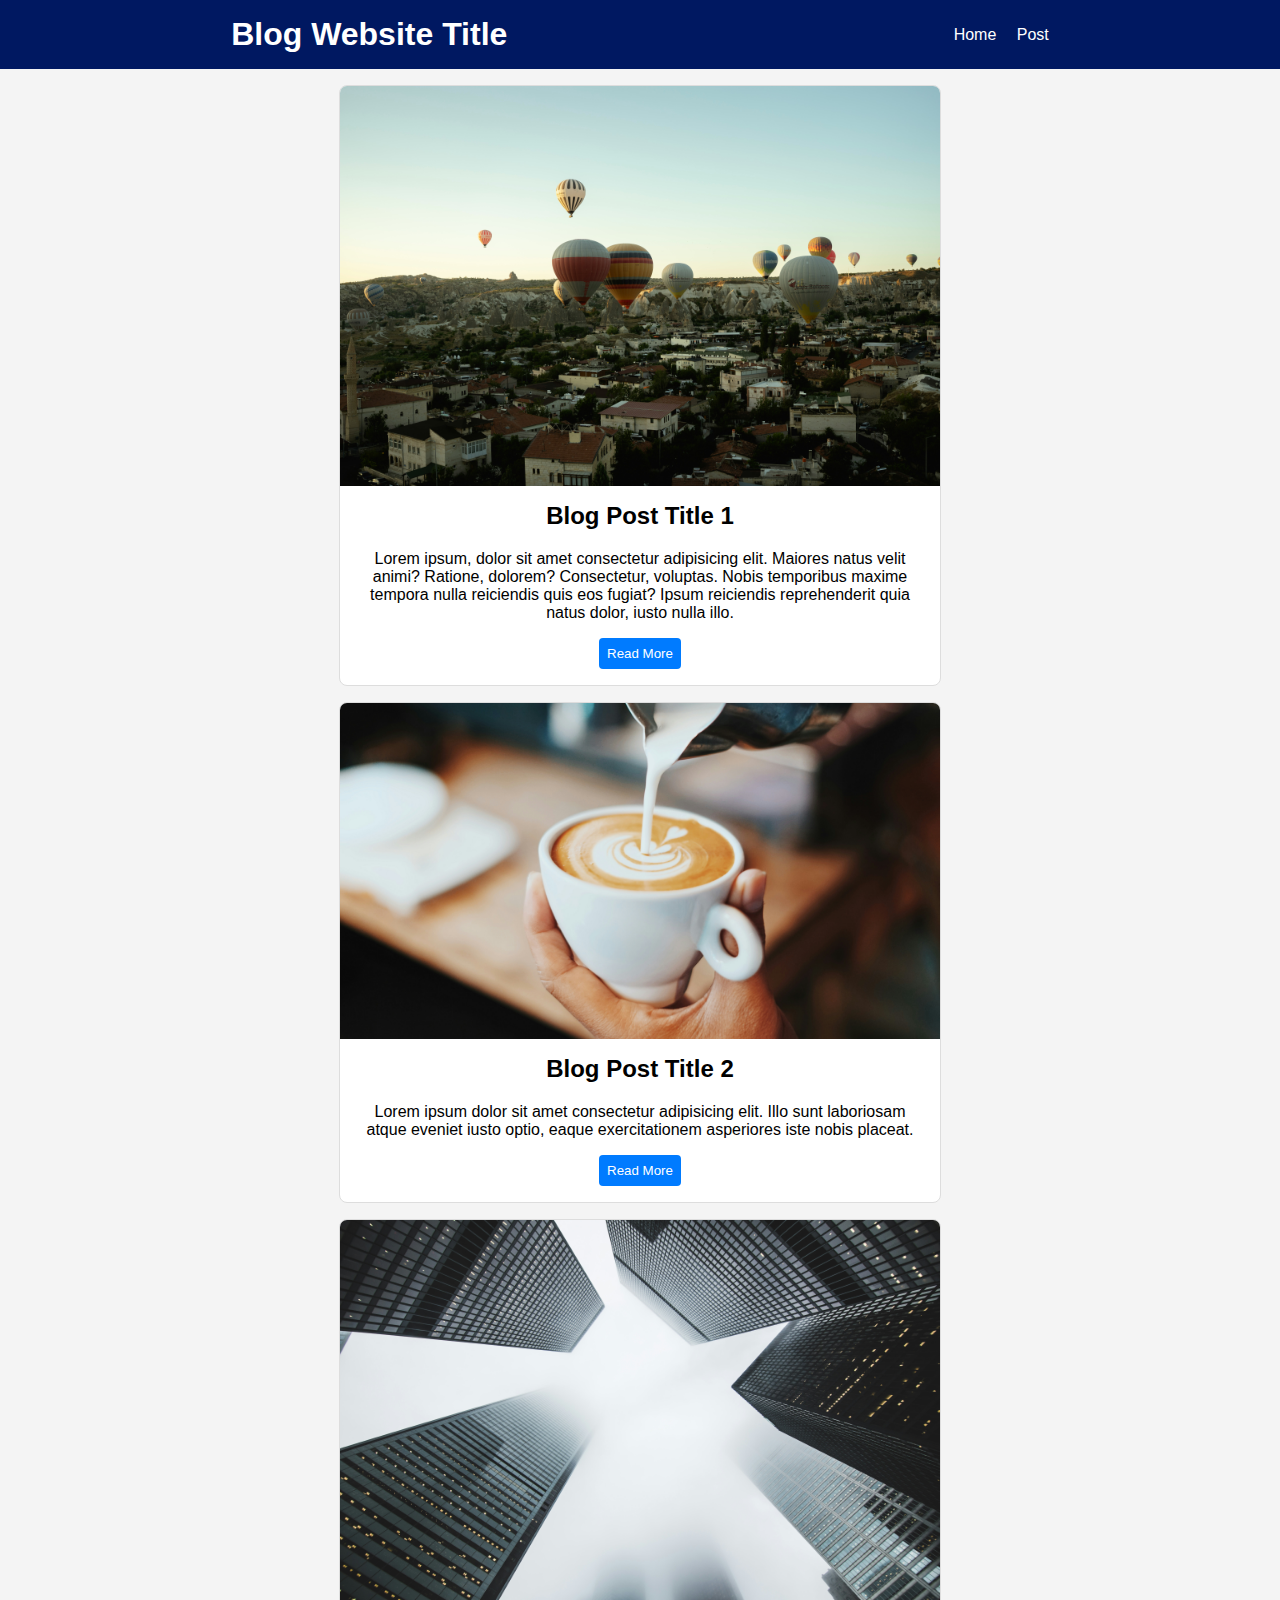
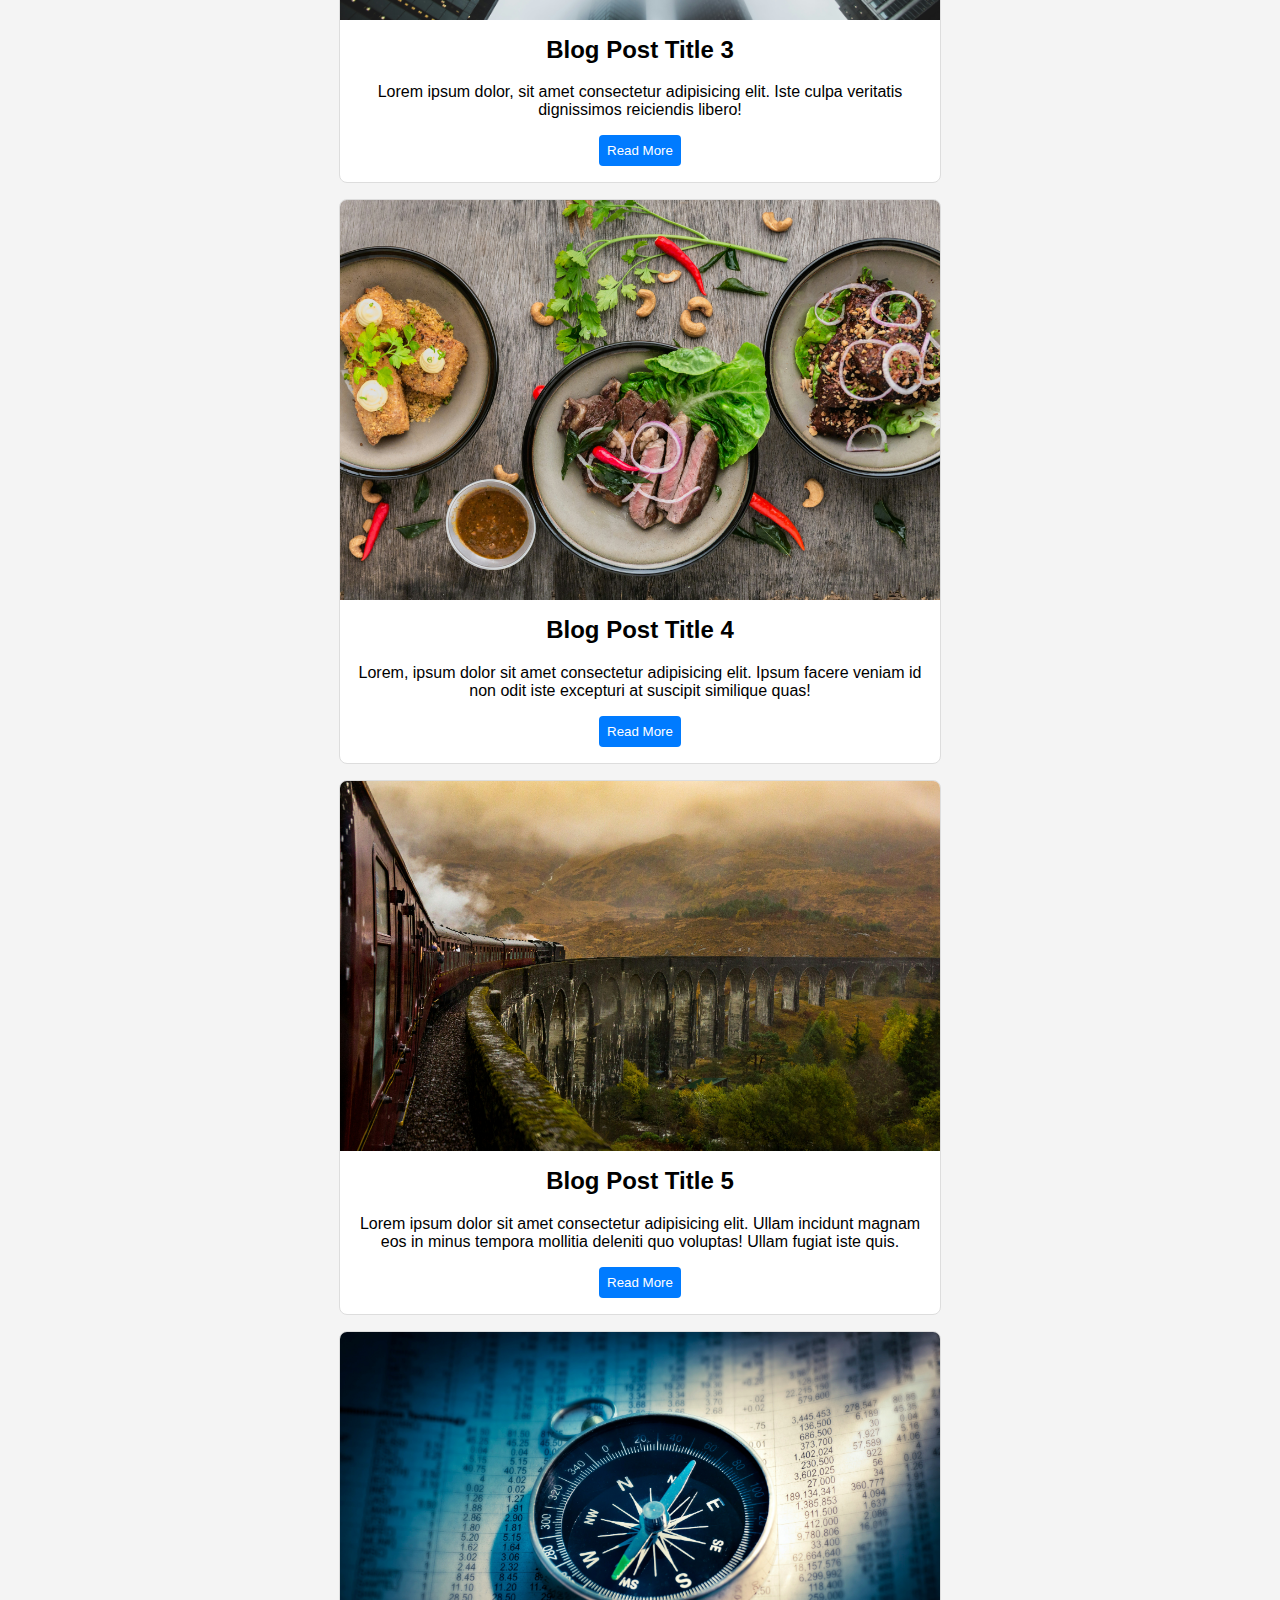
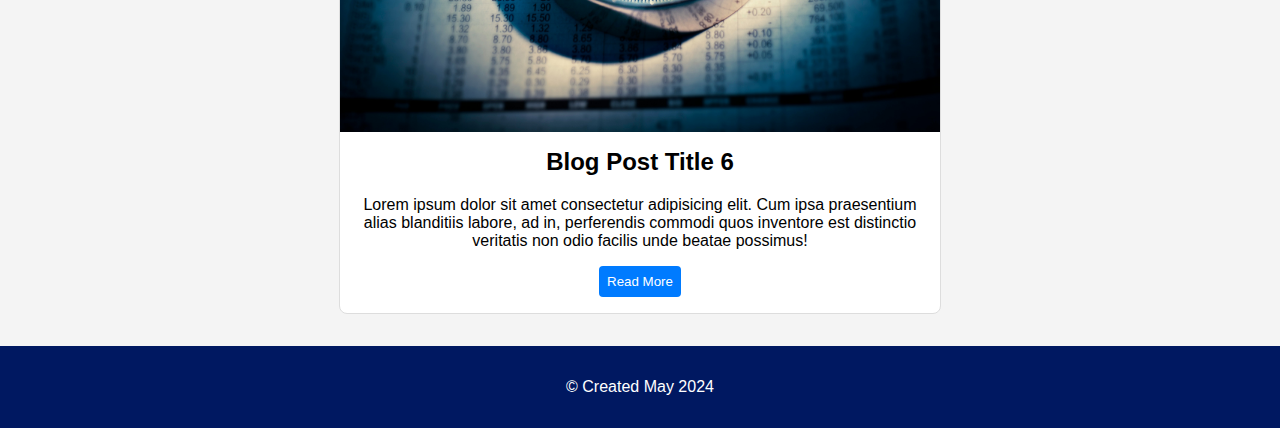
<file: index.html>
<!DOCTYPE html>
<html lang="en">

<head>
    <meta charset="UTF-8">
    <meta name="viewport" content="width=device-width, initial-scale=1.0">
    <title>Blog Homepage</title>
    <link rel="stylesheet" href="styles.css">
</head>

<body>
        <nav class="navbar">
            <h1>Blog Website Title</h1>
            <div>
                <a href="index.html">Home</a>
                <a href="post.html">Post</a>
            </div>
        </nav>

    <main class="grid-container">
        <article class="blog-card">
            <img src="static/hotAir.jpeg" alt="Hot Air Balloon">
            <div class="card-content">
                <h2>Blog Post Title 1</h2>
                <p>Lorem ipsum, dolor sit amet consectetur adipisicing elit. Maiores natus velit animi? Ratione,
                    dolorem? Consectetur, voluptas. Nobis temporibus maxime tempora nulla reiciendis quis eos fugiat?
                    Ipsum reiciendis reprehenderit quia natus dolor, iusto nulla illo.</p>
                <button class="read-more">Read More</button>
            </div>
        </article>
        <article class="blog-card">
            <img src="static/coffee.jpg" alt="Coffee">
            <div class="card-content">
                <h2>Blog Post Title 2</h2>
                <p>Lorem ipsum dolor sit amet consectetur adipisicing elit. Illo sunt laboriosam atque eveniet iusto
                    optio, eaque exercitationem asperiores iste nobis placeat.</p>
                <button class="read-more">Read More</button>
            </div>
        </article>
        <article class="blog-card">
            <img src="static/buidlings.jpg" alt="Buidlings">
            <div class="card-content">
                <h2>Blog Post Title 3</h2>
                <p>Lorem ipsum dolor, sit amet consectetur adipisicing elit. Iste culpa veritatis dignissimos reiciendis
                    libero!</p>
                <button class="read-more">Read More</button>
            </div>
        </article>
        <article class="blog-card">
            <img src="static/meat.jpeg" alt="Food Platter">
            <div class="card-content">
                <h2>Blog Post Title 4</h2>
                <p>Lorem, ipsum dolor sit amet consectetur adipisicing elit. Ipsum facere veniam id non odit iste
                    excepturi at suscipit similique quas!</p>
                <button class="read-more">Read More</button>
            </div>
        </article>
        <article class="blog-card">
            <img src="static/bridge.jpeg" alt="Bridge">
            <div class="card-content">
                <h2>Blog Post Title 5</h2>
                <p>Lorem ipsum dolor sit amet consectetur adipisicing elit. Ullam incidunt magnam eos in minus tempora
                    mollitia deleniti quo voluptas! Ullam fugiat iste quis.</p>
                <button class="read-more">Read More</button>
            </div>
        </article>
        <article class="blog-card">
            <img src="static/compass.jpeg" alt="Compass">
            <div class="card-content">
                <h2>Blog Post Title 6</h2>
                <p>Lorem ipsum dolor sit amet consectetur adipisicing elit. Cum ipsa praesentium alias blanditiis
                    labore, ad in, perferendis commodi quos inventore est distinctio veritatis non odio facilis unde
                    beatae possimus!</p>
                <button class="read-more">Read More</button>
            </div>
        </article>
    </main>

    <footer class="footer">
        <p>&copy; Created May 2024</p>
    </footer>
</body>

</html>
</file>
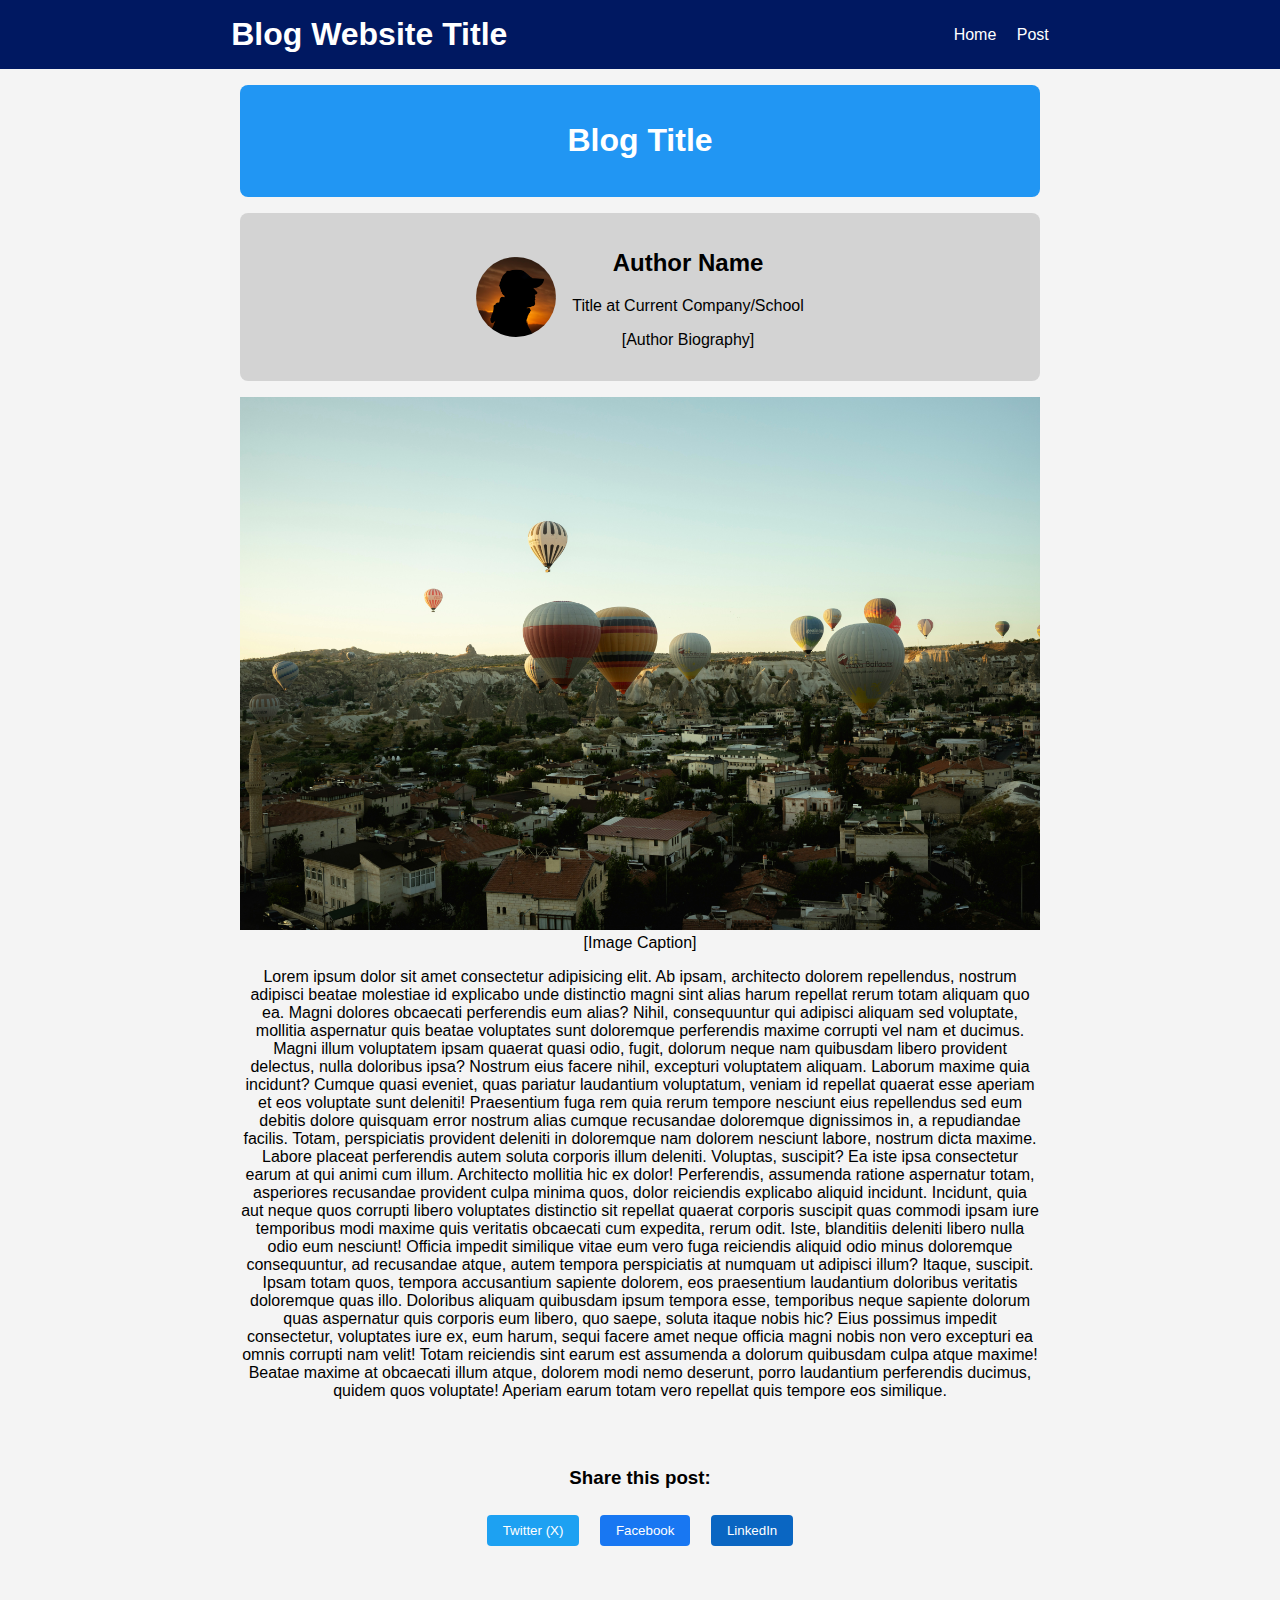
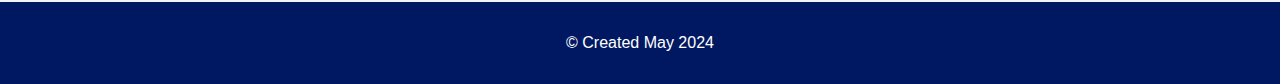
<file: post.html>
<!DOCTYPE html>
<html lang="en">
<head>
    <meta charset="UTF-8">
    <meta name="viewport" content="width=device-width, initial-scale=1.0">
    <title>Blog Post</title>
    <link rel="stylesheet" href="styles.css">
</head>
<body>
    <nav class="navbar">
        <h1>Blog Website Title</h1>
        <div>
            <a href="index.html">Home</a>
            <a href="post.html">Post</a>
        </div>
    </nav>

    <main class="post-container">
        <header class="post-header">
            <h1>Blog Title</h1>
        </header>
        
        <section class="author-info">
            <img src="static/profile.png" alt="Author Avatar" class="avatar">
            <div class="author-details">
                <h2>Author Name</h2>
                <p>Title at Current Company/School</p>
                <p>[Author Biography]</p>
            </div>
        </section>
        
        <article class="post-content">
            <img src="static/hotAir.jpeg" alt="Hot Air Balloon">
            <figcaption>[Image Caption]</figcaption>
            <p>Lorem ipsum dolor sit amet consectetur adipisicing elit. Ab ipsam, architecto dolorem repellendus, nostrum adipisci beatae molestiae id explicabo unde distinctio magni sint alias harum repellat rerum totam aliquam quo ea. Magni dolores obcaecati perferendis eum alias? Nihil, consequuntur qui adipisci aliquam sed voluptate, mollitia aspernatur quis beatae voluptates sunt doloremque perferendis maxime corrupti vel nam et ducimus. Magni illum voluptatem ipsam quaerat quasi odio, fugit, dolorum neque nam quibusdam libero provident delectus, nulla doloribus ipsa? Nostrum eius facere nihil, excepturi voluptatem aliquam. Laborum maxime quia incidunt? Cumque quasi eveniet, quas pariatur laudantium voluptatum, veniam id repellat quaerat esse aperiam et eos voluptate sunt deleniti! Praesentium fuga rem quia rerum tempore nesciunt eius repellendus sed eum debitis dolore quisquam error nostrum alias cumque recusandae doloremque dignissimos in, a repudiandae facilis. Totam, perspiciatis provident deleniti in doloremque nam dolorem nesciunt labore, nostrum dicta maxime. Labore placeat perferendis autem soluta corporis illum deleniti. Voluptas, suscipit? Ea iste ipsa consectetur earum at qui animi cum illum. Architecto mollitia hic ex dolor! Perferendis, assumenda ratione aspernatur totam, asperiores recusandae provident culpa minima quos, dolor reiciendis explicabo aliquid incidunt. Incidunt, quia aut neque quos corrupti libero voluptates distinctio sit repellat quaerat corporis suscipit quas commodi ipsam iure temporibus modi maxime quis veritatis obcaecati cum expedita, rerum odit. Iste, blanditiis deleniti libero nulla odio eum nesciunt! Officia impedit similique vitae eum vero fuga reiciendis aliquid odio minus doloremque consequuntur, ad recusandae atque, autem tempora perspiciatis at numquam ut adipisci illum? Itaque, suscipit. Ipsam totam quos, tempora accusantium sapiente dolorem, eos praesentium laudantium doloribus veritatis doloremque quas illo. Doloribus aliquam quibusdam ipsum tempora esse, temporibus neque sapiente dolorum quas aspernatur quis corporis eum libero, quo saepe, soluta itaque nobis hic? Eius possimus impedit consectetur, voluptates iure ex, eum harum, sequi facere amet neque officia magni nobis non vero excepturi ea omnis corrupti nam velit! Totam reiciendis sint earum est assumenda a dolorum quibusdam culpa atque maxime! Beatae maxime at obcaecati illum atque, dolorem modi nemo deserunt, porro laudantium perferendis ducimus, quidem quos voluptate! Aperiam earum totam vero repellat quis tempore eos similique.</p>
            
        </article>

        <section class="social-sharing">
            <h3>Share this post:</h3>
            <button class="social-button twitter">Twitter (X)</button>
            <button class="social-button facebook">Facebook</button>
            <button class="social-button linkedin">LinkedIn</button>
        </section>
    </main>

    <footer class="footer">
        <p>&copy; Created May 2024</p>
    </footer>
</body>
</html>
</file>
<file: styles.css>
body {
    font-family: Arial, sans-serif;
    margin: 0;
    padding: 0;
    box-sizing: border-box;
    text-align: center;
    background-color: #f4f4f4;
}

.navbar {
    display: flex;
    justify-content: space-between;
    background-color: #001861;
    color: white;
    padding: 1rem;
}

.navbar h1, .navbar div {
    margin: auto;
}

.navbar a {
    color: white;
    text-decoration: none;
    margin-left: 1rem;
}

.grid-container {
    display: grid;
    grid-template-columns: 1fr;
    gap: 1rem;
    padding: 1rem;
}

.blog-card {
    background: white;
    border: 1px solid #ddd;
    border-radius: 8px;
    overflow: hidden;
    display: flex;
    flex-direction: column;
    max-width: 600px;
    margin: auto;
}

.blog-card img {
    width: 100%;
    height: auto;
}

.card-content {
    padding: 1rem;
}

.card-content h2 {
    margin-top: 0;
}

.read-more {
    background-color: #007BFF;
    color: white;
    border: none;
    padding: 0.5rem;
    cursor: pointer;
    border-radius: 4px;
}

.footer {
    background-color: #001861;
    color: black;
    text-align: center;
    padding: 1rem;
    margin-top: 1rem;
}

.post-container {
    display: grid;
    grid-template-columns: 1fr;
    padding: 1rem;
    gap: 1rem;
    max-width: 800px;
    margin: auto;
}

.post-header {
    text-align: center;
    background-color: #2196F3;
    color: white;
    padding: 1rem;
    border-radius: 8px;
}

.author-info {
    display: flex;
    align-items: center;
    gap: 1rem;
    background: #D3D3D3;
    padding: 1rem;
    border-radius: 8px;
    justify-content: center;
}

.author-info .avatar {
    width: 80px;
    height: 80px;
    border-radius: 50%;
}

.post-content img {
    width: 100%;
    height: auto;
}

.social-sharing {
    text-align: center;
    padding: 1rem;
}

.social-sharing .social-button {
    margin: 0.5rem;
    padding: 0.5rem 1rem;
    border: none;
    color: white;
    cursor: pointer;
    border-radius: 4px;
}

.social-sharing .twitter {
    background-color: #1DA1F2;
}

.social-sharing .facebook {
    background-color: #1877F2;
}

.social-sharing .linkedin {
    background-color: #0A66C2;
}

footer p {
    color: white;
}
</file>
